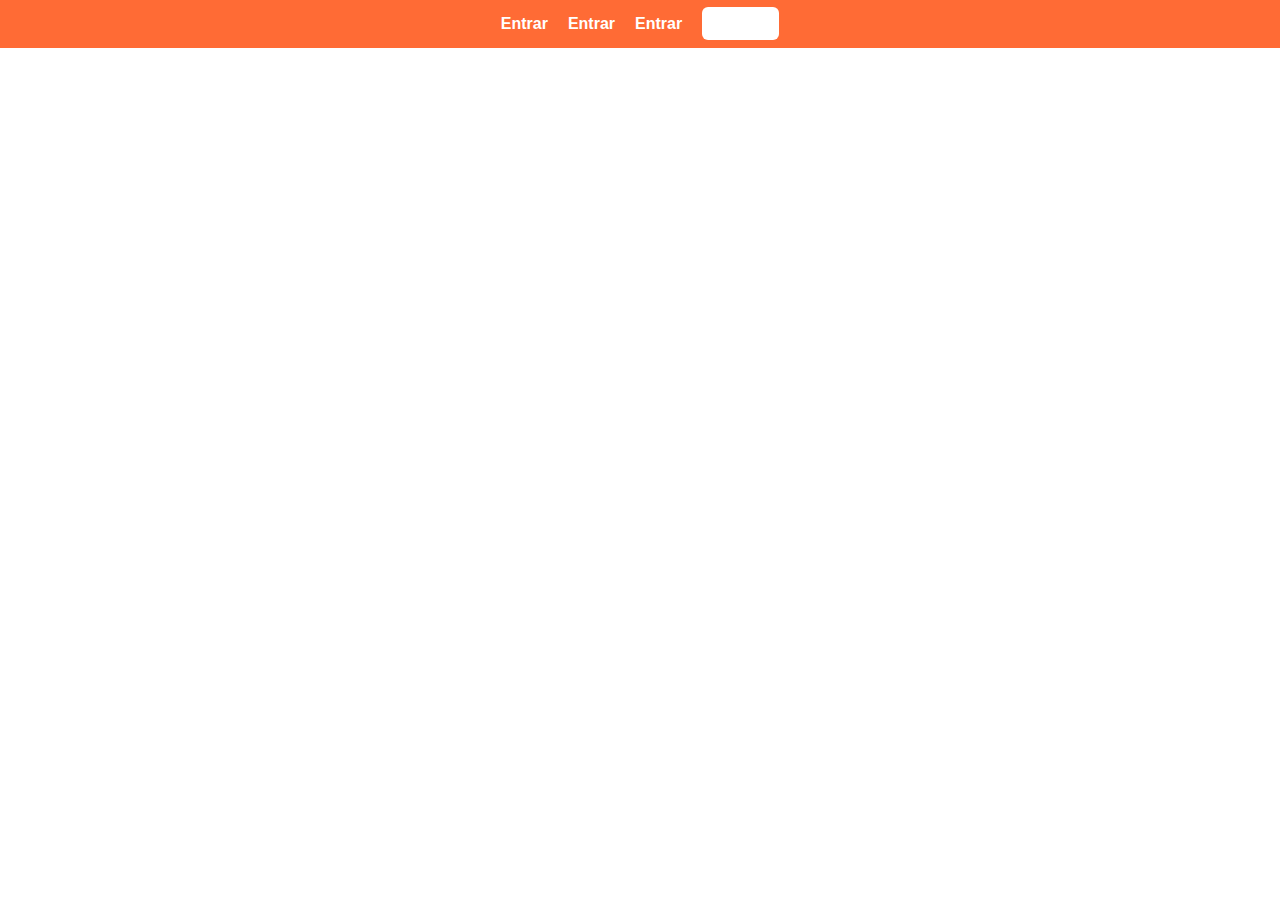
<file: index.html>
<!DOCTYPE html>
<html lang="en">
<head>
    <meta charset="UTF-8">
    <meta name="viewport" content="width=device-width, initial-scale=1.0">
    <title>Document</title>
    <link rel="stylesheet" href="css/style.css">
    <script src="JS/script.js" defer></script>
</head>
<body>
    <header>
        <div class="links">
            <ul>
                <li class="link-paginas"><a href="#">Entrar</a></li>
                <li class="link-paginas"><a href="#">Entrar</a></li>
                <li class="link-paginas"><a href="#">Entrar</a></li>
                <li class="botao-login"><a href="#">Entrar</a></li>
            </ul>
        </div>
    </header>

    <main>
        <div class="main-container">

        </div>
    </main>

    <footer>
        <div class="container-footer">

        </div>
    </footer>
</body>
</html>
</file>
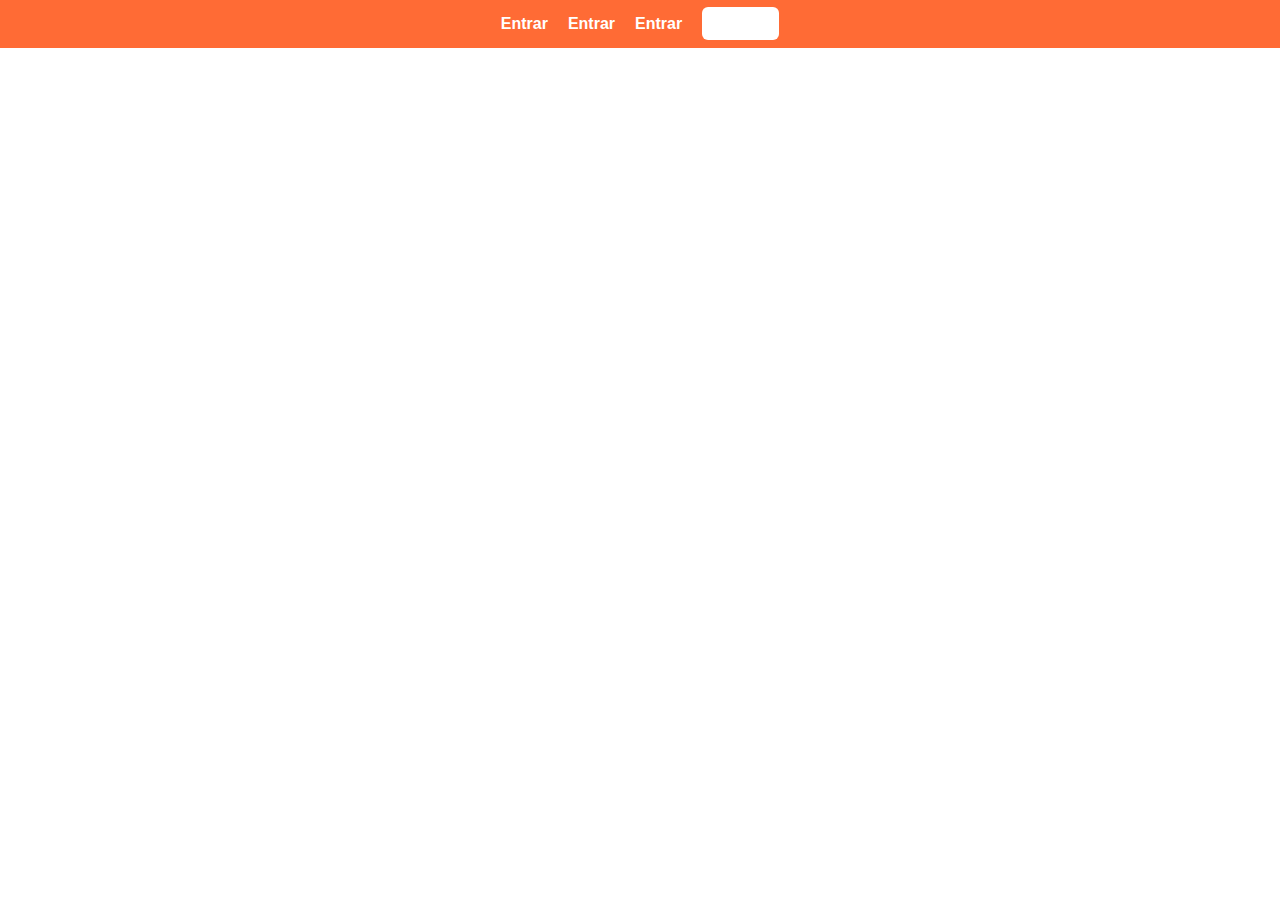
<file: html/index.html>
<!DOCTYPE html>
<html lang="en">
<head>
    <meta charset="UTF-8">
    <meta name="viewport" content="width=device-width, initial-scale=1.0">
    <title>Document</title>
    <link rel="stylesheet" href="/css/style.css">
    <script src="/JS/script.js" defer></script>
</head>
<body>
    <header>
        <div class="links">
            <ul>
                <li class="link-paginas"><a href="#">Entrar</a></li>
                <li class="link-paginas"><a href="#">Entrar</a></li>
                <li class="link-paginas"><a href="#">Entrar</a></li>
                <li class="botao-login"><a href="#">Entrar</a></li>
            </ul>
        </div>
    </header>

    <main>
        <div class="main-container">

        </div>
    </main>

    <footer>
        <div class="container-footer">

        </div>
    </footer>
</body>
</html>
</file>
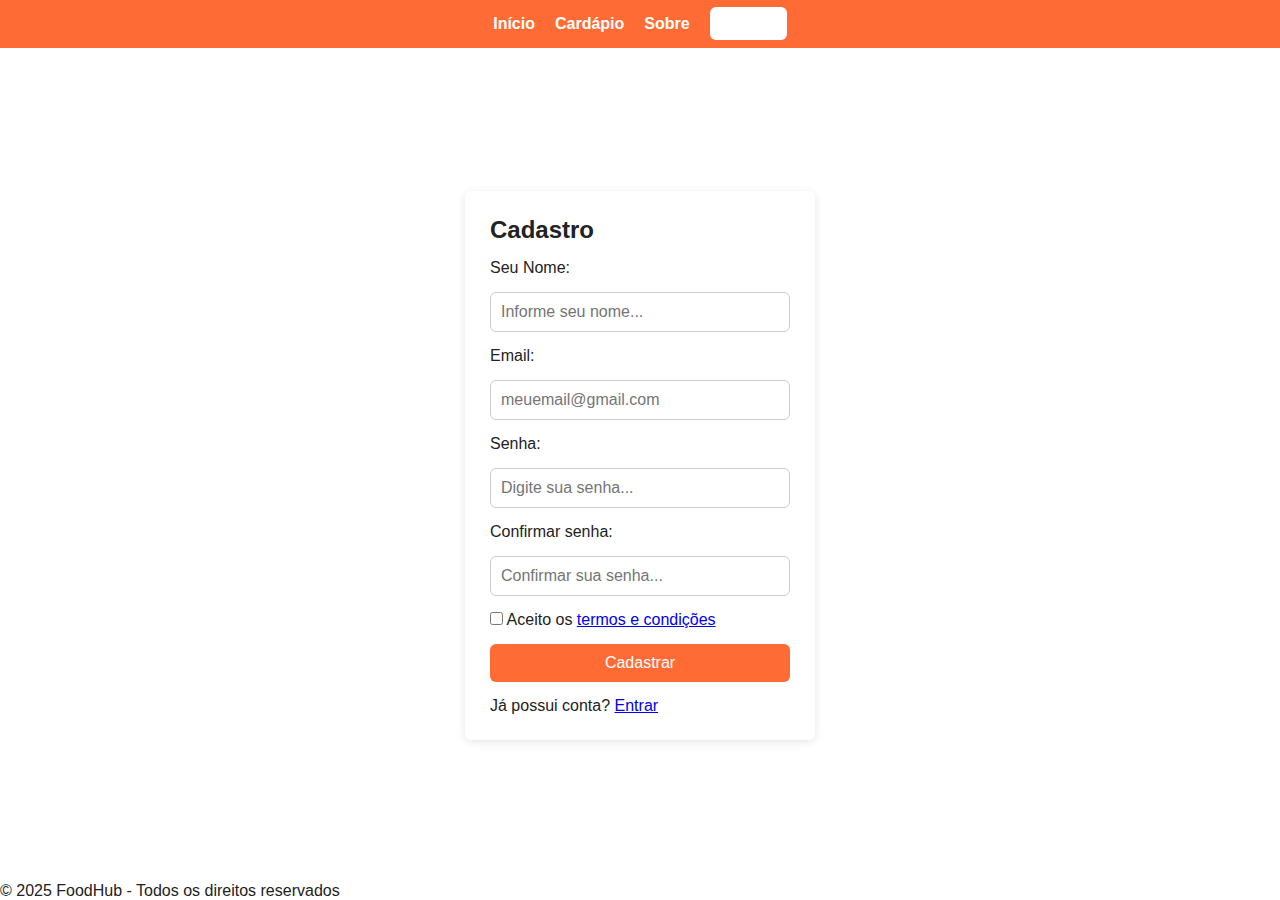
<file: html/cadastro.html>
<!DOCTYPE html>
<html lang="pt-BR">
<head>
    <meta charset="UTF-8">
    <meta name="viewport" content="width=device-width, initial-scale=1.0">
    <title>FoodHub - Cadastrar</title>
    <link rel="stylesheet" href="/css/style.css">
</head>
<body>
   <header>
        <div class="links">
            <ul>
                <li class="link-paginas"><a href="#">Início</a></li>
                <li class="link-paginas"><a href="#">Cardápio</a></li>
                <li class="link-paginas"><a href="#">Sobre</a></li>
                <li class="botao-login"><a href="login.html">Entrar</a></li>
            </ul>
        </div>
    </header>

    <main>
        <form action="login.html">
            <h2 class="FormTitle">Cadastro</h2>

            <label for="nome">Seu Nome:</label>
            <input type="text" id="nome" name="nome" placeholder="Informe seu nome..." autocomplete="name" required>

            <label for="email">Email:</label>
            <input type="email" id="email" name="email" placeholder="meuemail@gmail.com" autocomplete="email" required>

            <label for="senha">Senha:</label>
            <input type="password" id="senha" name="senha" placeholder="Digite sua senha..." minlength="8" required>

            <label for="confirmaSenha">Confirmar senha:</label>
            <input type="password" id="confirmaSenha" name="confirmaSenha" placeholder="Confirmar sua senha..." required>

            <div class="checkbox-termos">
                <input type="checkbox" id="termos" name="termos" required>
                <label for="termos">Aceito os <a href="#">termos e condições</a></label>
            </div>

            <button type="submit">Cadastrar</button>
            <p class="link-login">Já possui conta? <a href="login.html">Entrar</a></p>
        </form>
    </main>

    <footer>
        <div class="container-footer">
            <p>© 2025 FoodHub - Todos os direitos reservados</p>
        </div>
    </footer>
</body>
</html>
</file>
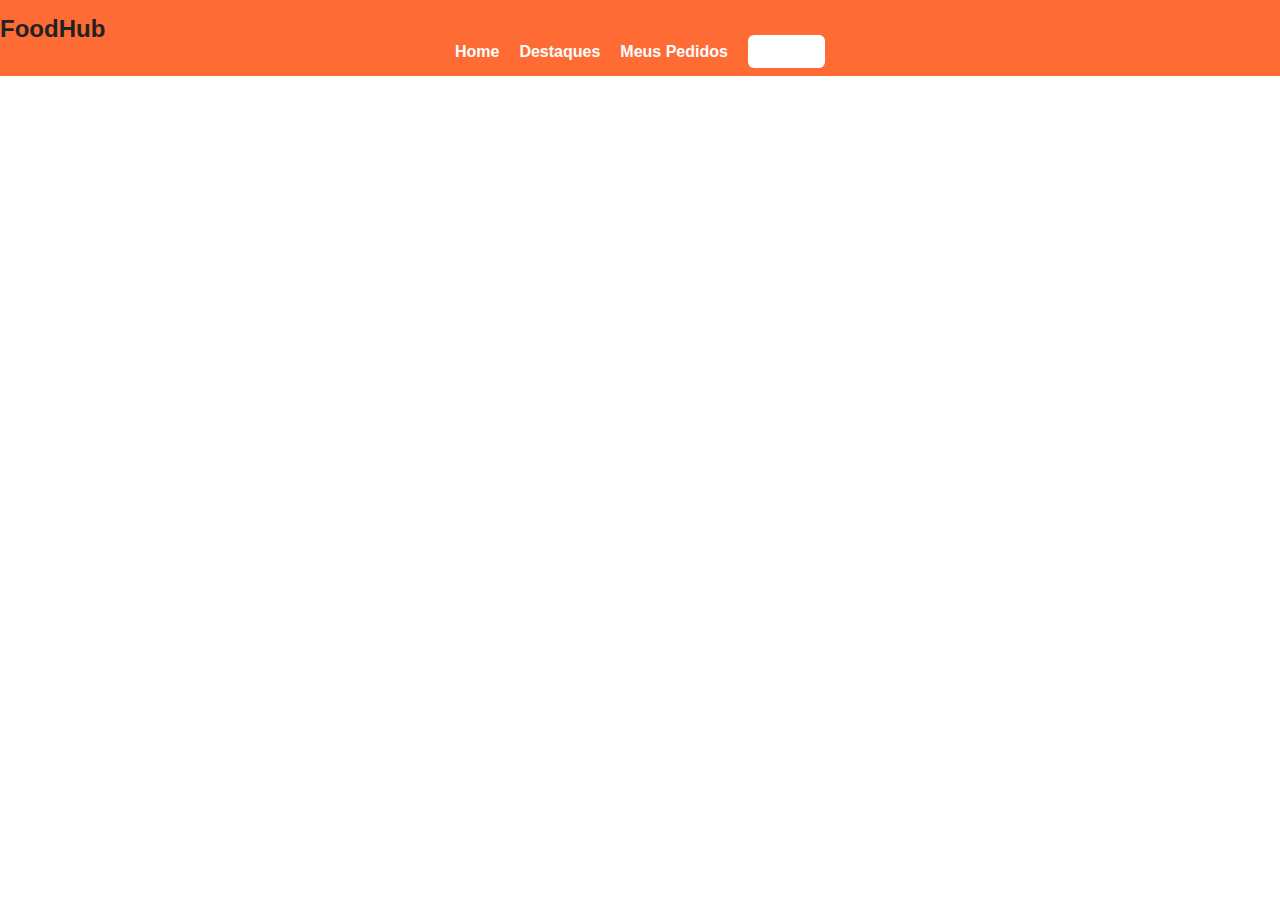
<file: html/destaques.html>
<!DOCTYPE html>
<html lang="pt-br">
<head>
    <meta charset="UTF-8">
    <meta name="viewport" content="width=device-width, initial-scale=1.0">
    <title>FoodHub - Destaques</title>
    <link rel="stylesheet" href="/css/style.css">
    <script src="/JS/script.js" defer></script>
</head>
<body>
    <header>
        <div class="links">
            <h2 class="title">FoodHub</h2>
            <ul>
                <li class="link-paginas"><a href="index.html">Home</a></li>
                <li class="link-paginas"><a href="destaques.html">Destaques</a></li>
                <li class="link-paginas"><a href="meus-pedidos.html">Meus Pedidos</a></li>
                <li class="botao-login"><a href="login.html">Entrar</a></li>
            </ul>
        </div>
    </header>
</file>
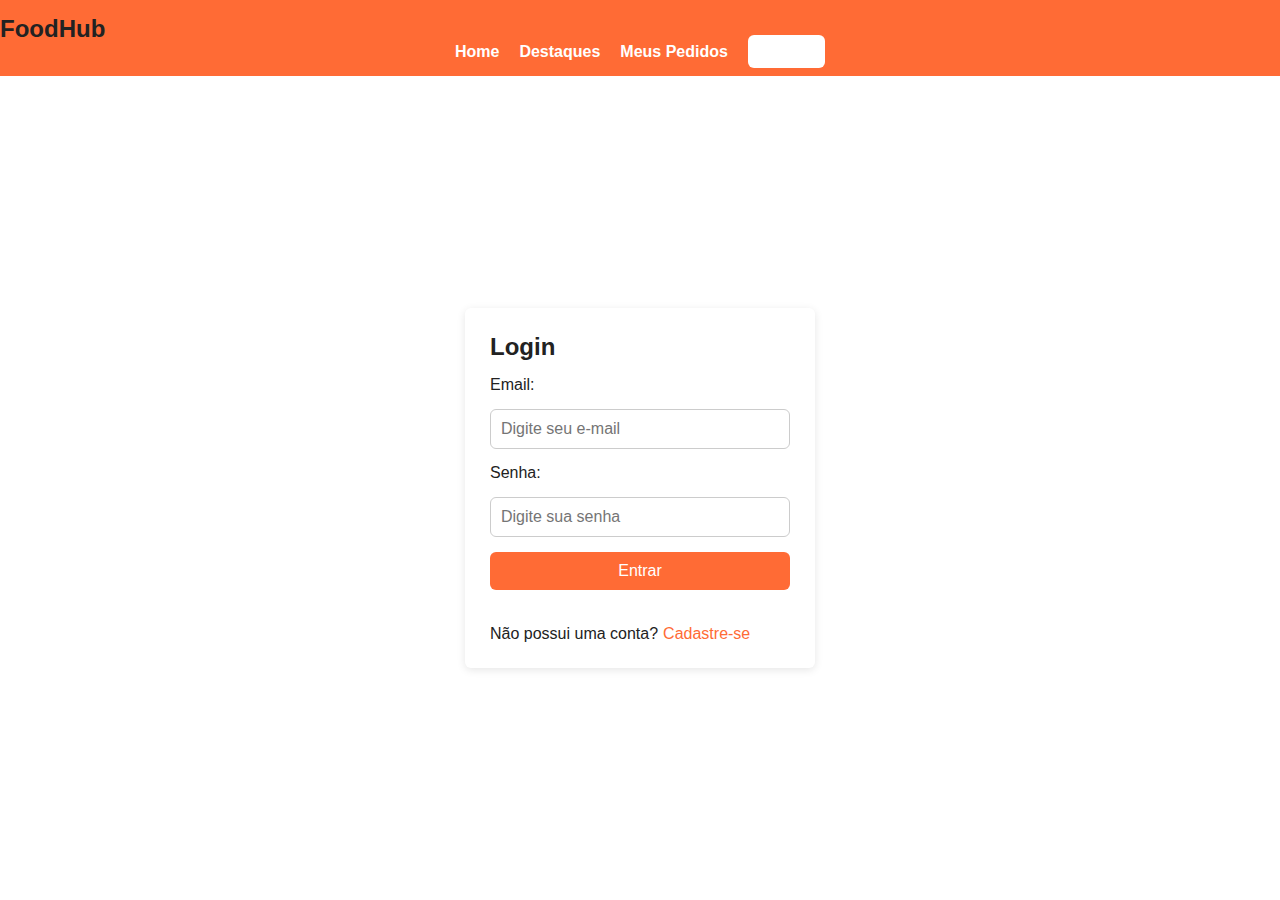
<file: html/login.html>
<!DOCTYPE html>
<html lang="pt-br">
  <head>
    <meta charset="UTF-8" />
    <meta name="viewport" content="width=device-width, initial-scale=1.0" />
    <title>FoodHub - Login</title>
    <link rel="stylesheet" href="/css/style.css" />
    <script src="/JS/script.js" defer></script>
  </head>
  <body>
    <header>
      <div class="links">
        <h2 class="title">FoodHub</h2>
        <ul>
          <li class="link-paginas"><a href="index.html">Home</a></li>
          <li class="link-paginas"><a href="destaques.html">Destaques</a></li>
          <li class="link-paginas">
            <a href="meus-pedidos.html">Meus Pedidos</a>
          </li>
          <li class="botao-login"><a href="login.html">Entrar</a></li>
        </ul>
      </div>
    </header>

    <main>
      <form action="login.php" method="POST">
        <h2>Login</h2>
        <label for="email">Email:</label>
        <input type="email" name="email" placeholder="Digite seu e-mail" required/>

        <label for="senha">Senha:</label>
        <input type="password" name="senha" placeholder="Digite sua senha"/>

        <button type="submit">Entrar</button>

        <div class="cadastrar">
          <h3>Não possui uma conta?<a href="cadastro.html">Cadastre-se</a></h3>
        </div>
      </form>
    </main>
  </body>
</html>
</file>
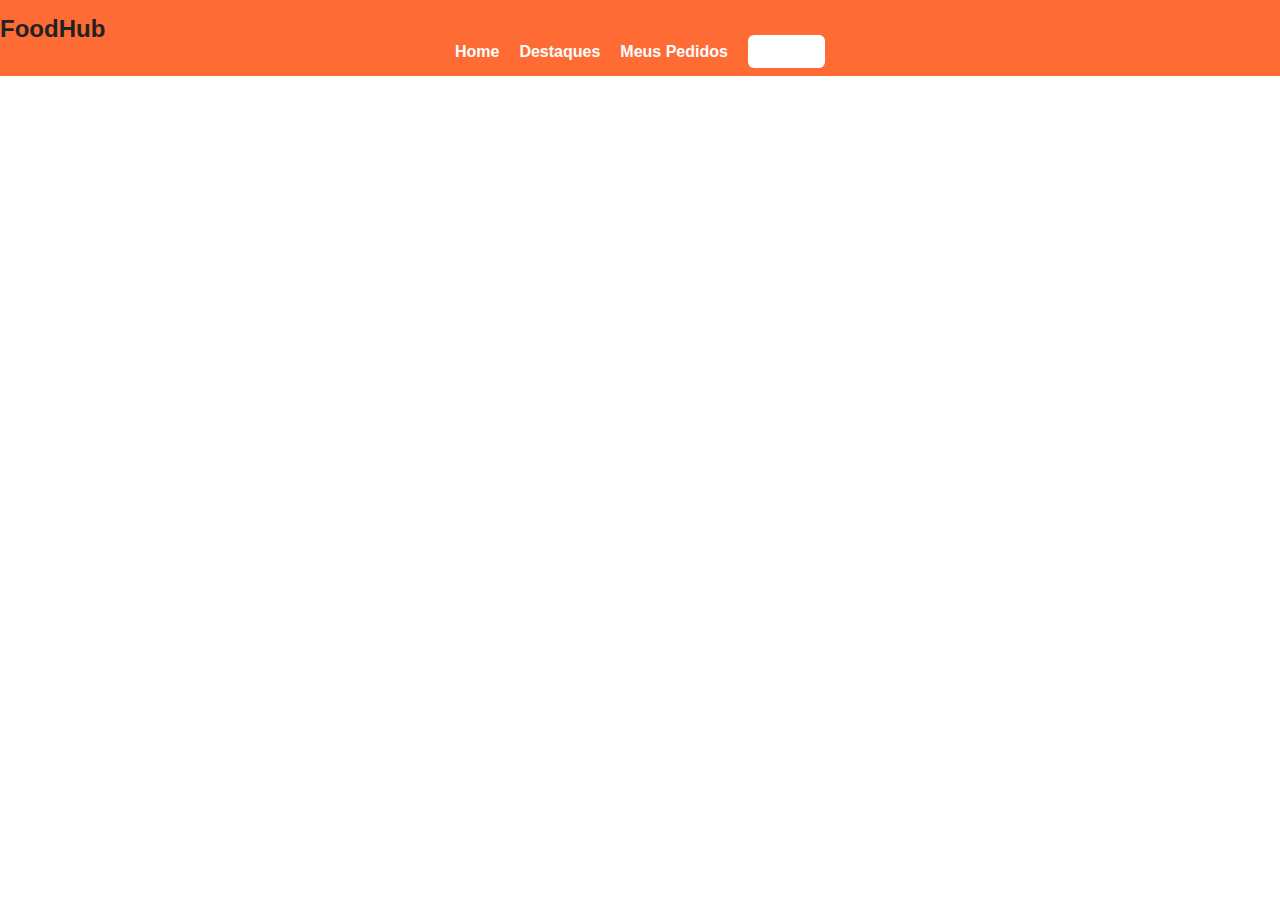
<file: html/meus-pedidos.html>
<!DOCTYPE html>
<html lang="pt-br">
<head>
    <meta charset="UTF-8">
    <meta name="viewport" content="width=device-width, initial-scale=1.0">
    <title>FoodHub - Seus Pedidos</title>
    <link rel="stylesheet" href="/css/style.css">
    <script src="/JS/script.js" defer></script>
</head>
<body>
    <header>
        <div class="links">
            <h2 class="title">FoodHub</h2>
            <ul>
                <li class="link-paginas"><a href="index.html">Home</a></li>
                <li class="link-paginas"><a href="destaques.html">Destaques</a></li>
                <li class="link-paginas"><a href="meus-pedidos.html">Meus Pedidos</a></li>
                <li class="botao-login"><a href="login.html">Entrar</a></li>
            </ul>
        </div>
    </header>
</file>
<file: css/style.css>
/* ===== Reset ===== */
* {
    margin: 0;
    padding: 0;
    box-sizing: border-box;
}

/* ===== Variáveis Globais ===== */
:root {
    --primary-color: #ff6b35; /* Laranja FoodHub */
    --secondary-color: #333;
    --background-color: #fff;
    --text-color: #222;

    --border-radius: 6px;
    --transition-speed: 0.3s;
}

/* ===== Tema Escuro (opcional para futuro) ===== */
[data-theme="dark"] {
    --primary-color: #ff865e;
    --secondary-color: #ddd;
    --background-color: #121212;
    --text-color: #f1f1f1;
}

/* ===== Estilo Global ===== */
body {
    font-family: Arial, Helvetica, sans-serif;
    color: var(--text-color);
    background-color: var(--background-color);
    min-height: 100vh;
    display: flex;
    flex-direction: column;
}

/* ===== Header ===== */
header {
    background: var(--primary-color);
    padding: 15px 0;
}

header .links ul {
    list-style: none;
    display: flex;
    justify-content: center;
    gap: 20px;
}

header .links a {
    color: white;
    text-decoration: none;
    font-weight: bold;
    transition: color var(--transition-speed);
}

header .links a:hover {
    color: #ffd7c2;
}

/* Botão de login diferenciado */
.botao-login a {
    background: white;
    color: var(--primary-color);
    padding: 8px 15px;
    border-radius: var(--border-radius);
    transition: background var(--transition-speed), color var(--transition-speed);
}
.botao-login a:hover {
    background: #ffd7c2;
    color: #fff;
}

/* ===== Main (Conteúdo) ===== */
main {
    flex: 1;
    display: flex;
    flex-direction: column;
    align-items: center;
    justify-content: center;
    padding: 40px 20px;
}

/* ===== Formulário ===== */
form {
    background: white;
    padding: 25px;
    border-radius: var(--border-radius);
    box-shadow: 0 2px 8px rgba(0, 0, 0, 0.1);
    width: 100%;
    max-width: 350px;
    display: flex;
    flex-direction: column;
    gap: 15px;
}

input {
    padding: 10px;
    border: 1px solid #ccc;
    border-radius: var(--border-radius);
    font-size: 1rem;
}
input:focus {
    outline: none;
    border-color: var(--primary-color);
    box-shadow: 0 0 5px var(--primary-color);
}

button {
    padding: 10px;
    background: var(--primary-color);
    color: white;
    border: none;
    border-radius: var(--border-radius);
    font-size: 1rem;
    cursor: pointer;
    transition: background var(--transition-speed);
}
button:hover {
    background: #e35a28;
}

/* ===== Link de Cadastro ===== */
.cadastrar {
    margin-top: 20px;
}
.cadastrar h3 {
    font-size: 1rem;
    font-weight: normal;
}
.cadastrar a {
    color: var(--primary-color);
    text-decoration: none;
    margin-left: 5px;
}
.cadastrar a:hover {
    text-decoration: underline;
}

/* ===== Responsividade ===== */
@media (max-width: 480px) {
    header .links ul {
        flex-direction: column;
        gap: 10px;
    }
    form {
        padding: 20px;
    }
}
</file>
